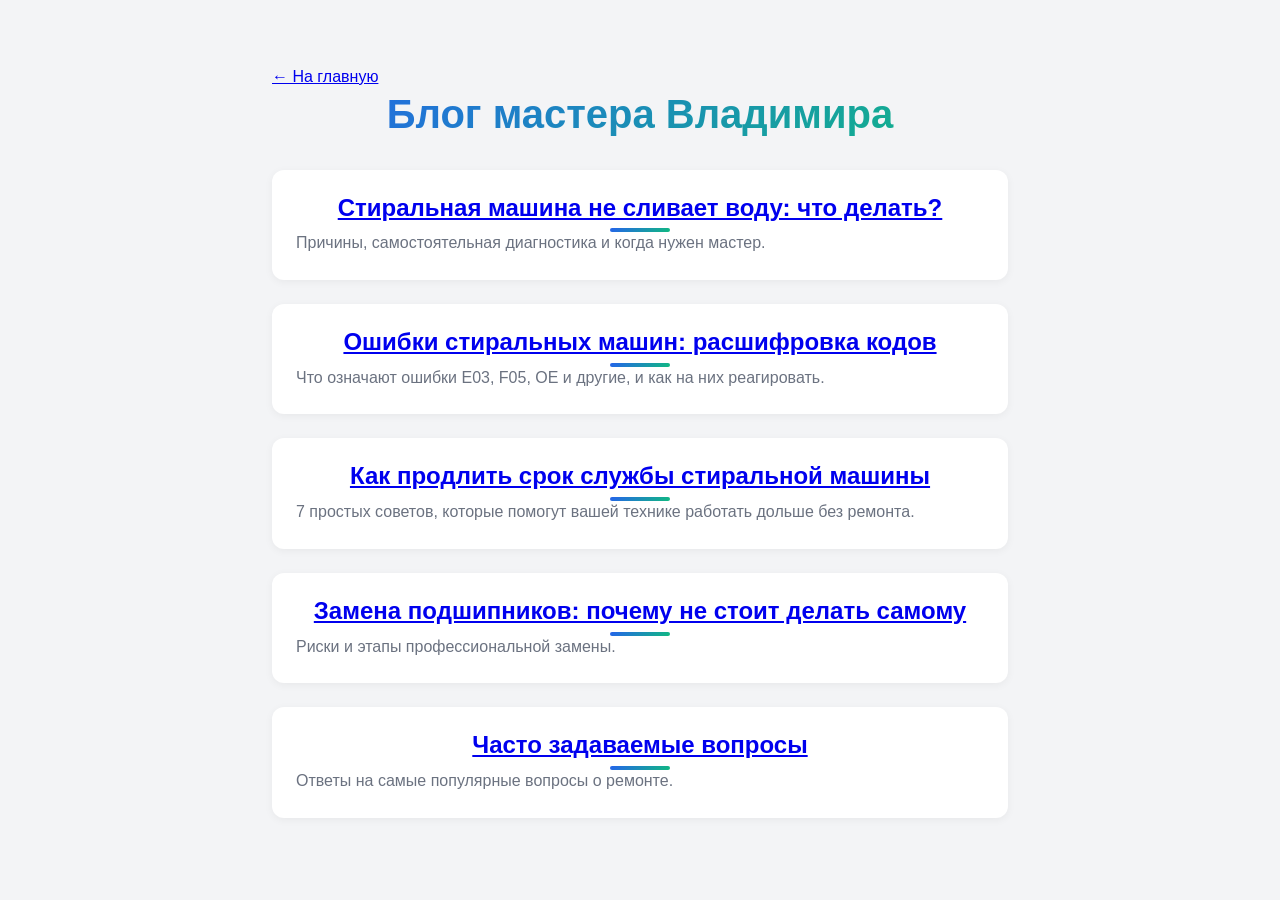
<file: blog.html>
<!DOCTYPE html>
<html lang="ru">
<head>
    <meta charset="UTF-8">
    <meta name="viewport" content="width=device-width, initial-scale=1.0">
    <title>Блог о ремонте стиральных машин | Советы мастера Владимира | Великие Луки</title>
    <meta name="description" content="Полезные статьи и советы по ремонту стиральных машин от мастера Владимира. Узнайте, как избежать поломок, расшифровать ошибки и продлить срок службы техники.">
    <link rel="stylesheet" href="/styles.css">
    <style>
        body { background: #f3f4f6; font-family: 'Inter', sans-serif; }
        .container { max-width: 800px; margin: 0 auto; padding: 2rem; }
        h1 { font-size: 2.5rem; color: #111827; margin-bottom: 2rem; }
        .blog-list { display: grid; gap: 1.5rem; }
        .blog-item { background: white; border-radius: 12px; padding: 1.5rem; box-shadow: 0 2px 8px rgba(0,0,0,0.05); }
        .blog-item h2 { font-size: 1.5rem; margin-bottom: 0.5rem; }
        .blog-item p { color: #6b7280; }
        .btn { display: inline-block; margin-top: 1rem; }
    </style>
</head>
<body>
    <div class="container" style="padding-top: 4rem;">
        <a href="/">← На главную</a>
        <h1>Блог мастера Владимира</h1>
        <div class="blog-list">
            <div class="blog-item">
                <h2><a href="/statya-ne-slivaet.html">Стиральная машина не сливает воду: что делать?</a></h2>
                <p>Причины, самостоятельная диагностика и когда нужен мастер.</p>
            </div>
            <div class="blog-item">
                <h2><a href="/statya-oshibki.html">Ошибки стиральных машин: расшифровка кодов</a></h2>
                <p>Что означают ошибки E03, F05, OE и другие, и как на них реагировать.</p>
            </div>
            <div class="blog-item">
                <h2><a href="/statya-srok-sluzhby.html">Как продлить срок службы стиральной машины</a></h2>
                <p>7 простых советов, которые помогут вашей технике работать дольше без ремонта.</p>
            </div>
            <div class="blog-item">
                <h2><a href="/zamena-podshipnikov.html">Замена подшипников: почему не стоит делать самому</a></h2>
                <p>Риски и этапы профессиональной замены.</p>
            </div>
            <div class="blog-item">
                <h2><a href="/faq.html">Часто задаваемые вопросы</a></h2>
                <p>Ответы на самые популярные вопросы о ремонте.</p>
            </div>
        </div>
    </div>
</body>
</html>
</file>
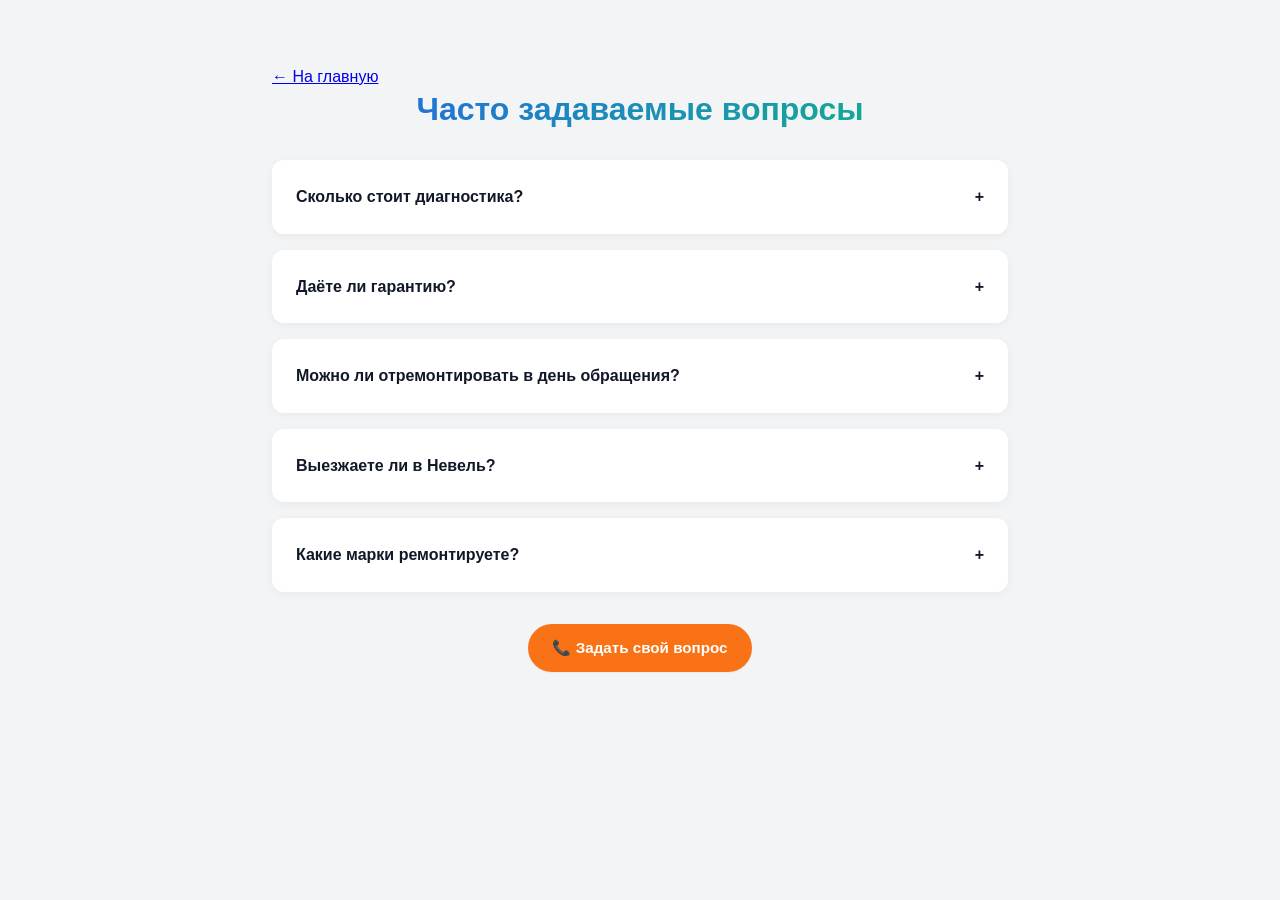
<file: faq.html>
<!DOCTYPE html>
<html lang="ru">
<head>
    <meta charset="UTF-8">
    <meta name="viewport" content="width=device-width, initial-scale=1.0">
    <title>Частые вопросы по ремонту стиральных машин | Мастер Владимир, Великие Луки</title>
    <meta name="description" content="Ответы на популярные вопросы: стоимость, гарантия, срочный ремонт, выезд в Невель. Звоните +7 (951) 757-73-45">
    <link rel="stylesheet" href="/styles.css">
    <style>
        body { background: #f3f4f6; font-family: 'Inter', sans-serif; }
        .container { max-width: 800px; margin: 0 auto; padding: 2rem; }
        h1 { font-size: 2rem; color: #111827; margin-bottom: 2rem; }
        .faq-item { background: white; border-radius: 12px; padding: 1.5rem; margin-bottom: 1rem; box-shadow: 0 2px 8px rgba(0,0,0,0.05); }
        .faq-question { font-weight: 700; cursor: pointer; display: flex; justify-content: space-between; }
        .faq-answer { margin-top: 1rem; color: #4b5563; display: none; }
        .faq-item.active .faq-answer { display: block; }
    </style>
</head>
<body>
    <div class="container" style="padding-top: 4rem;">
        <a href="/">← На главную</a>
        <h1>Часто задаваемые вопросы</h1>
        <div class="faq-item">
            <div class="faq-question">Сколько стоит диагностика? <span>+</span></div>
            <div class="faq-answer">Диагностика бесплатна при условии последующего ремонта у нас.</div>
        </div>
        <div class="faq-item">
            <div class="faq-question">Даёте ли гарантию? <span>+</span></div>
            <div class="faq-answer">Да, мы предоставляем гарантию 12 месяцев на все работы и установленные запчасти.</div>
        </div>
        <div class="faq-item">
            <div class="faq-question">Можно ли отремонтировать в день обращения? <span>+</span></div>
            <div class="faq-answer">В 90% случаев ремонт выполняется за один визит, прямо у вас дома.</div>
        </div>
        <div class="faq-item">
            <div class="faq-question">Выезжаете ли в Невель? <span>+</span></div>
            <div class="faq-answer">Да, выезжаем в Невель и все окрестные населённые пункты. Время в пути — от 30 минут.</div>
        </div>
        <div class="faq-item">
            <div class="faq-question">Какие марки ремонтируете? <span>+</span></div>
            <div class="faq-answer">Работаем со всеми популярными марками: LG, Samsung, Bosch, Indesit, Ariston, Electrolux, Whirlpool и другими.</div>
        </div>
        <p style="margin-top: 2rem; text-align: center;"><a href="tel:+79517577345" class="btn btn-accent">📞 Задать свой вопрос</a></p>
    </div>
    <script>
        document.querySelectorAll('.faq-question').forEach(q => {
            q.addEventListener('click', () => {
                q.parentElement.classList.toggle('active');
                const icon = q.querySelector('span');
                icon.textContent = icon.textContent === '+' ? '−' : '+';
            });
        });
    </script>
</body>
</html>
</file>
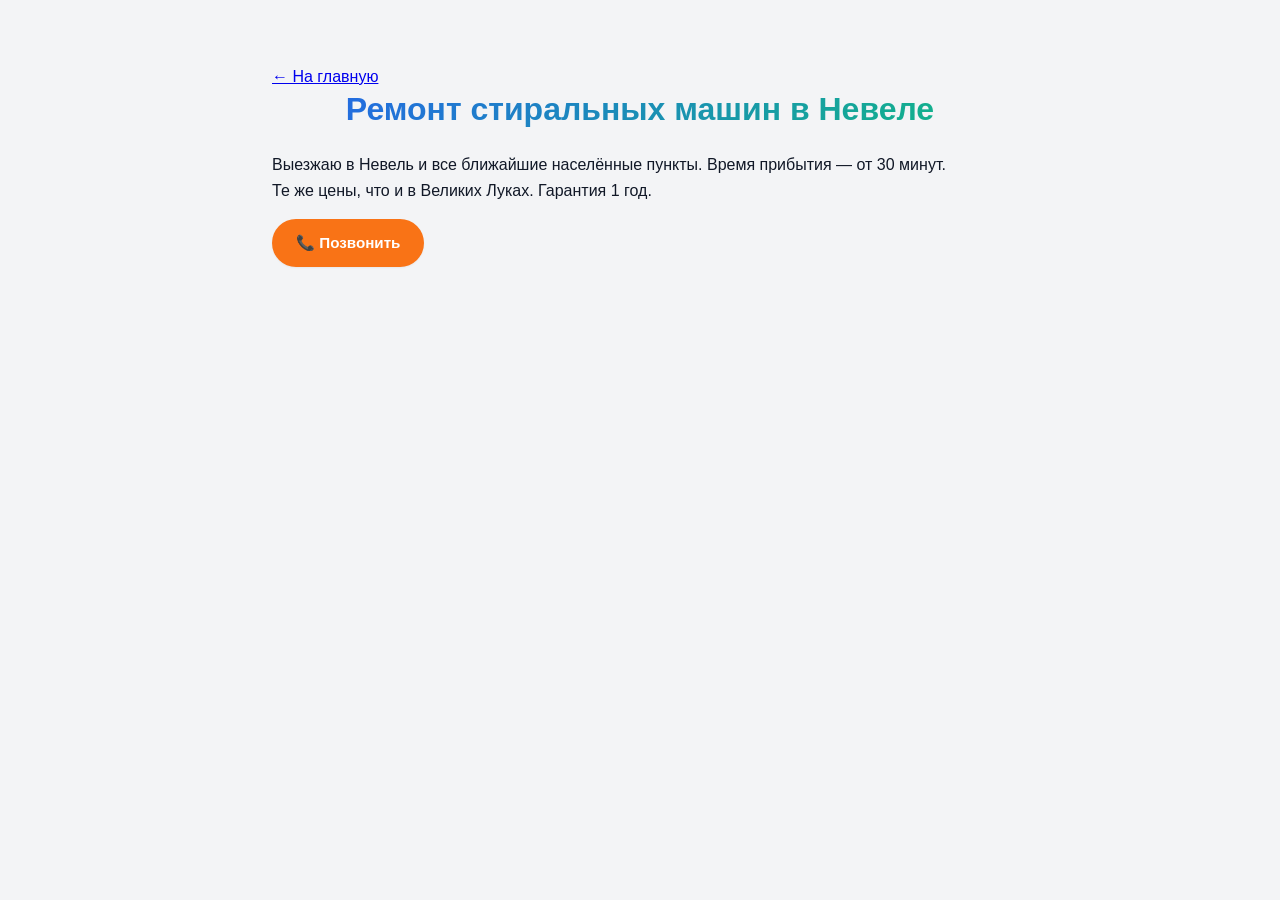
<file: nevel.html>
<!DOCTYPE html>
<html lang="ru">
<head>
    <meta charset="UTF-8">
    <meta name="viewport" content="width=device-width, initial-scale=1.0">
    <title>Ремонт стиральных машин в Невеле 🔧 Мастер Владимир | Выезд от 30 мин</title>
    <meta name="description" content="⚡ Ремонт стиральных машин в Невеле и Невельском районе. Выезд от 30 минут. Гарантия 1 год. Бесплатная диагностика. Звоните!">
    <link rel="stylesheet" href="/styles.css">
    <style>
        body { background: #f3f4f6; font-family: 'Inter', sans-serif; }
        .container { max-width: 800px; margin: 0 auto; padding: 2rem; }
        h1 { font-size: 2rem; color: #111827; }
        .btn { display: inline-block; margin-top: 1rem; }
    </style>
</head>
<body>
    <div class="container" style="padding-top: 4rem;">
        <a href="/">← На главную</a>
        <h1>Ремонт стиральных машин в Невеле</h1>
        <p>Выезжаю в Невель и все ближайшие населённые пункты. Время прибытия — от 30 минут.</p>
        <p>Те же цены, что и в Великих Луках. Гарантия 1 год.</p>
        <a href="tel:+79517577345" class="btn btn-accent">📞 Позвонить</a>
    </div>
</body>
</html>
</file>
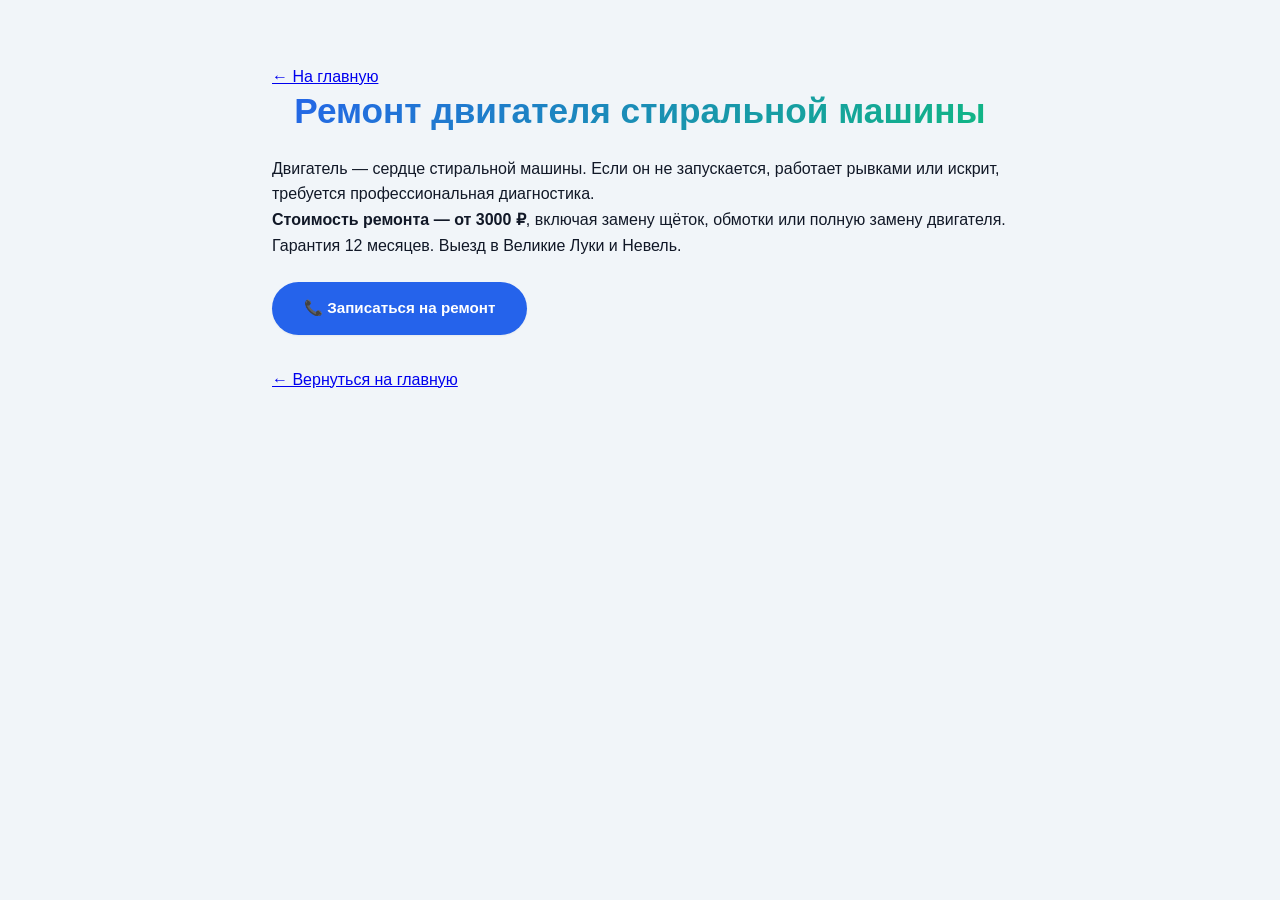
<file: remont-dvigatelya.html>
<!DOCTYPE html>
<html lang="ru">
<head>
    <meta charset="UTF-8">
    <meta name="viewport" content="width=device-width, initial-scale=1.0">
    <title>Ремонт двигателя стиральной машины в Великих Луках и Невеле | от 3000 ₽</title>
    <meta name="description" content="Ремонт и замена двигателя стиральной машины. Выезд мастера. Гарантия 1 год. Звоните: +7 (951) 757-73-45.">
    <link rel="stylesheet" href="/styles.css">
    <style>
        body { background: #F1F5F9; font-family: 'Inter', sans-serif; }
        .container { max-width: 800px; margin: 0 auto; padding: 2rem; }
        h1 { font-size: 2.2rem; color: #0F172A; }
        .btn { display: inline-block; margin-top: 1.5rem; }
    </style>
</head>
<body>
    <div class="container" style="padding-top:4rem;">
        <a href="/">← На главную</a>
        <h1>Ремонт двигателя стиральной машины</h1>
        <p>Двигатель — сердце стиральной машины. Если он не запускается, работает рывками или искрит, требуется профессиональная диагностика.</p>
        <p><strong>Стоимость ремонта — от 3000 ₽</strong>, включая замену щёток, обмотки или полную замену двигателя.</p>
        <p>Гарантия 12 месяцев. Выезд в Великие Луки и Невель.</p>
        <a href="tel:+79517577345" class="btn btn-primary" style="background:#2563EB; color:white; padding:0.875rem 2rem; border-radius:3rem; text-decoration:none; font-weight:600;">📞 Записаться на ремонт</a>
        <p style="margin-top:2rem;"><a href="/">← Вернуться на главную</a></p>
    </div>
</body>
</html>
</file>
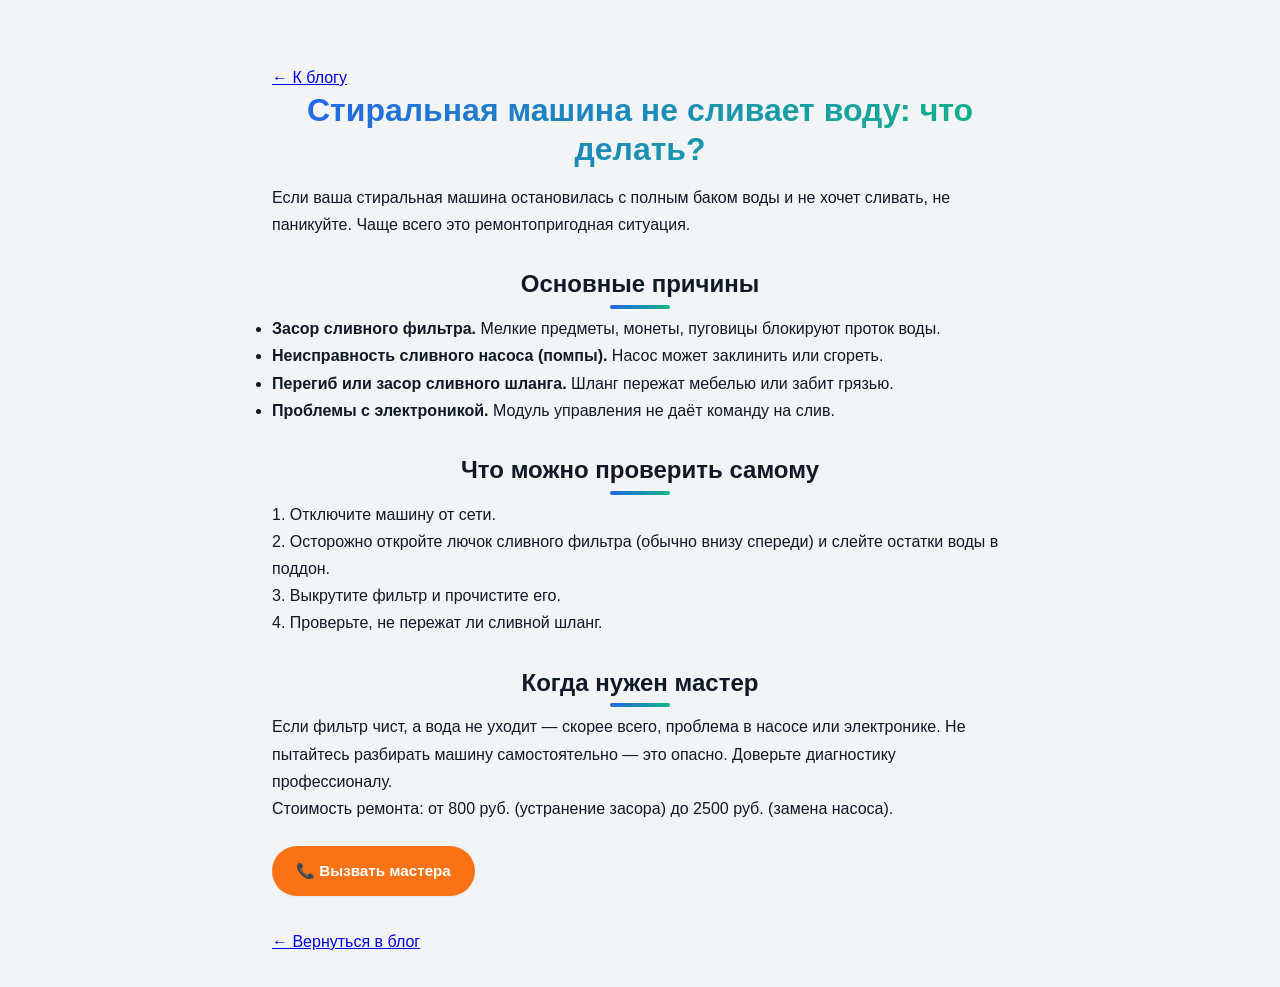
<file: statya-ne-slivaet.html>
<!DOCTYPE html>
<html lang="ru">
<head>
    <meta charset="UTF-8">
    <meta name="viewport" content="width=device-width, initial-scale=1.0">
    <title>Стиральная машина не сливает воду: причины и ремонт | Мастер Владимир, Великие Луки</title>
    <meta name="description" content="Почему стиральная машина не сливает воду? Частые причины, способы устранения и цены на ремонт. Звоните +7 (951) 757-73-45">
    <link rel="stylesheet" href="/styles.css">
    <style>
        body { background: #f3f4f6; font-family: 'Inter', sans-serif; line-height: 1.7; }
        .container { max-width: 800px; margin: 0 auto; padding: 2rem; }
        h1 { font-size: 2rem; margin-bottom: 1rem; }
        h2 { font-size: 1.5rem; margin: 2rem 0 1rem; }
        .btn { display: inline-block; margin-top: 1.5rem; }
    </style>
</head>
<body>
    <div class="container" style="padding-top: 4rem;">
        <a href="/blog.html">← К блогу</a>
        <h1>Стиральная машина не сливает воду: что делать?</h1>
        <p>Если ваша стиральная машина остановилась с полным баком воды и не хочет сливать, не паникуйте. Чаще всего это ремонтопригодная ситуация.</p>
        <h2>Основные причины</h2>
        <ul>
            <li><strong>Засор сливного фильтра.</strong> Мелкие предметы, монеты, пуговицы блокируют проток воды.</li>
            <li><strong>Неисправность сливного насоса (помпы).</strong> Насос может заклинить или сгореть.</li>
            <li><strong>Перегиб или засор сливного шланга.</strong> Шланг пережат мебелью или забит грязью.</li>
            <li><strong>Проблемы с электроникой.</strong> Модуль управления не даёт команду на слив.</li>
        </ul>
        <h2>Что можно проверить самому</h2>
        <p>1. Отключите машину от сети.<br>2. Осторожно откройте лючок сливного фильтра (обычно внизу спереди) и слейте остатки воды в поддон.<br>3. Выкрутите фильтр и прочистите его.<br>4. Проверьте, не пережат ли сливной шланг.</p>
        <h2>Когда нужен мастер</h2>
        <p>Если фильтр чист, а вода не уходит — скорее всего, проблема в насосе или электронике. Не пытайтесь разбирать машину самостоятельно — это опасно. Доверьте диагностику профессионалу.</p>
        <p>Стоимость ремонта: от 800 руб. (устранение засора) до 2500 руб. (замена насоса).</p>
        <p><a href="tel:+79517577345" class="btn btn-accent">📞 Вызвать мастера</a></p>
        <p style="margin-top: 2rem;"><a href="/blog.html">← Вернуться в блог</a></p>
    </div>
</body>
</html>
</file>
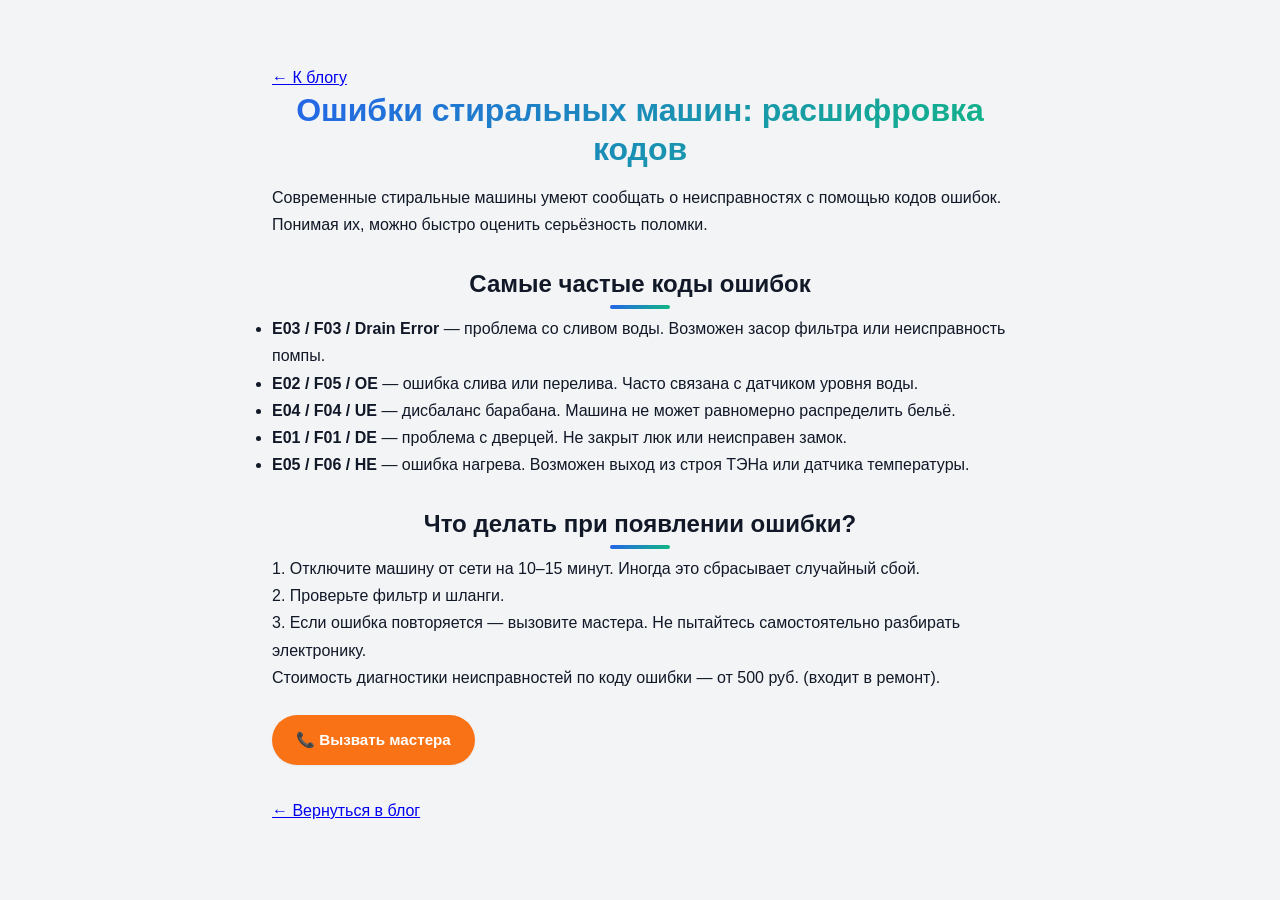
<file: statya-oshibki.html>
<!DOCTYPE html>
<html lang="ru">
<head>
    <meta charset="UTF-8">
    <meta name="viewport" content="width=device-width, initial-scale=1.0">
    <title>Ошибки стиральных машин: расшифровка кодов | Мастер Владимир, Великие Луки</title>
    <meta name="description" content="Что означают ошибки E03, F05, OE и другие в стиральных машинах? Расшифровка кодов, возможные причины и рекомендации по ремонту от мастера Владимира.">
    <link rel="stylesheet" href="/styles.css">
    <style>
        body { background: #f3f4f6; font-family: 'Inter', sans-serif; line-height: 1.7; }
        .container { max-width: 800px; margin: 0 auto; padding: 2rem; }
        h1 { font-size: 2rem; margin-bottom: 1rem; }
        h2 { font-size: 1.5rem; margin: 2rem 0 1rem; }
        .btn { display: inline-block; margin-top: 1.5rem; }
    </style>
</head>
<body>
    <div class="container" style="padding-top: 4rem;">
        <a href="/blog.html">← К блогу</a>
        <h1>Ошибки стиральных машин: расшифровка кодов</h1>
        <p>Современные стиральные машины умеют сообщать о неисправностях с помощью кодов ошибок. Понимая их, можно быстро оценить серьёзность поломки.</p>
        <h2>Самые частые коды ошибок</h2>
        <ul>
            <li><strong>E03 / F03 / Drain Error</strong> — проблема со сливом воды. Возможен засор фильтра или неисправность помпы.</li>
            <li><strong>E02 / F05 / OE</strong> — ошибка слива или перелива. Часто связана с датчиком уровня воды.</li>
            <li><strong>E04 / F04 / UE</strong> — дисбаланс барабана. Машина не может равномерно распределить бельё.</li>
            <li><strong>E01 / F01 / DE</strong> — проблема с дверцей. Не закрыт люк или неисправен замок.</li>
            <li><strong>E05 / F06 / HE</strong> — ошибка нагрева. Возможен выход из строя ТЭНа или датчика температуры.</li>
        </ul>
        <h2>Что делать при появлении ошибки?</h2>
        <p>1. Отключите машину от сети на 10–15 минут. Иногда это сбрасывает случайный сбой.<br>2. Проверьте фильтр и шланги.<br>3. Если ошибка повторяется — вызовите мастера. Не пытайтесь самостоятельно разбирать электронику.</p>
        <p>Стоимость диагностики неисправностей по коду ошибки — от 500 руб. (входит в ремонт).</p>
        <p><a href="tel:+79517577345" class="btn btn-accent">📞 Вызвать мастера</a></p>
        <p style="margin-top: 2rem;"><a href="/blog.html">← Вернуться в блог</a></p>
    </div>
</body>
</html>
</file>
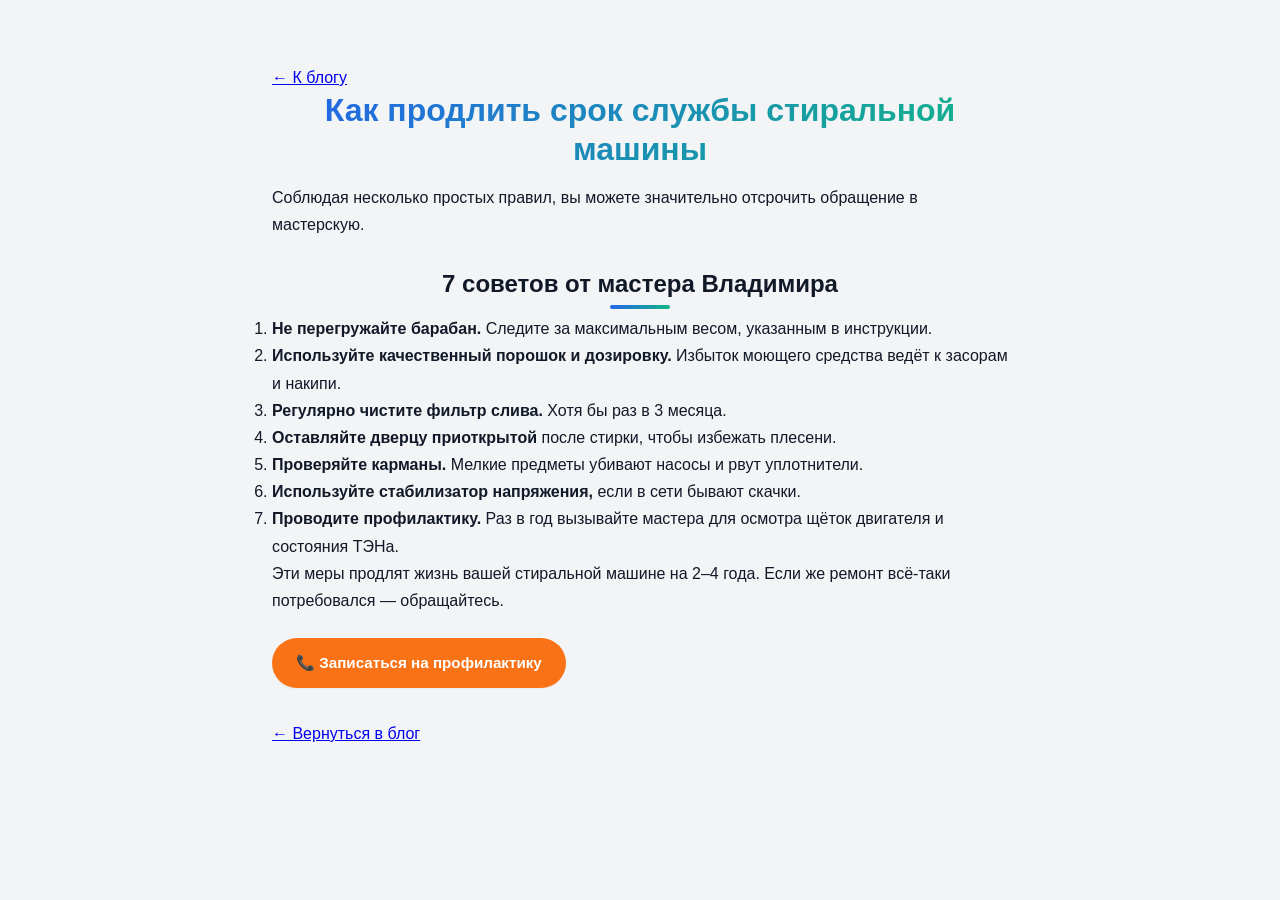
<file: statya-srok-sluzhby.html>
<!DOCTYPE html>
<html lang="ru">
<head>
    <meta charset="UTF-8">
    <meta name="viewport" content="width=device-width, initial-scale=1.0">
    <title>Как продлить срок службы стиральной машины: 7 советов | Мастер Владимир</title>
    <meta name="description" content="Простые советы от мастера Владимира, которые помогут вашей стиральной машине работать дольше без поломок. Узнайте, как правильно ухаживать за техникой.">
    <link rel="stylesheet" href="/styles.css">
    <style>
        body { background: #f3f4f6; font-family: 'Inter', sans-serif; line-height: 1.7; }
        .container { max-width: 800px; margin: 0 auto; padding: 2rem; }
        h1 { font-size: 2rem; margin-bottom: 1rem; }
        h2 { font-size: 1.5rem; margin: 2rem 0 1rem; }
        .btn { display: inline-block; margin-top: 1.5rem; }
    </style>
</head>
<body>
    <div class="container" style="padding-top: 4rem;">
        <a href="/blog.html">← К блогу</a>
        <h1>Как продлить срок службы стиральной машины</h1>
        <p>Соблюдая несколько простых правил, вы можете значительно отсрочить обращение в мастерскую.</p>
        <h2>7 советов от мастера Владимира</h2>
        <ol>
            <li><strong>Не перегружайте барабан.</strong> Следите за максимальным весом, указанным в инструкции.</li>
            <li><strong>Используйте качественный порошок и дозировку.</strong> Избыток моющего средства ведёт к засорам и накипи.</li>
            <li><strong>Регулярно чистите фильтр слива.</strong> Хотя бы раз в 3 месяца.</li>
            <li><strong>Оставляйте дверцу приоткрытой</strong> после стирки, чтобы избежать плесени.</li>
            <li><strong>Проверяйте карманы.</strong> Мелкие предметы убивают насосы и рвут уплотнители.</li>
            <li><strong>Используйте стабилизатор напряжения,</strong> если в сети бывают скачки.</li>
            <li><strong>Проводите профилактику.</strong> Раз в год вызывайте мастера для осмотра щёток двигателя и состояния ТЭНа.</li>
        </ol>
        <p>Эти меры продлят жизнь вашей стиральной машине на 2–4 года. Если же ремонт всё-таки потребовался — обращайтесь.</p>
        <p><a href="tel:+79517577345" class="btn btn-accent">📞 Записаться на профилактику</a></p>
        <p style="margin-top: 2rem;"><a href="/blog.html">← Вернуться в блог</a></p>
    </div>
</body>
</html>
</file>
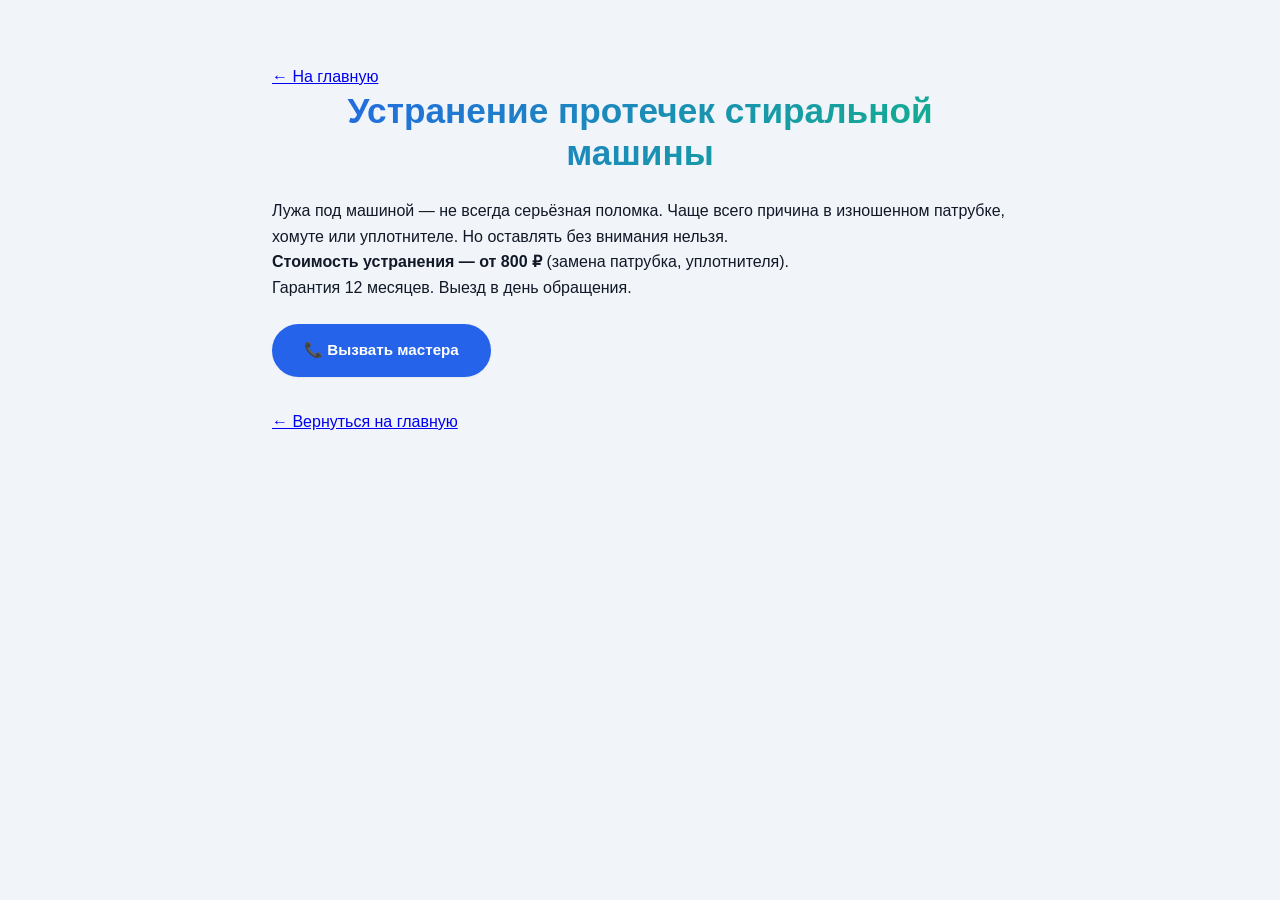
<file: ustranenie-protechek.html>
<!DOCTYPE html>
<html lang="ru">
<head>
    <meta charset="UTF-8">
    <meta name="viewport" content="width=device-width, initial-scale=1.0">
    <title>Устранение протечек стиральной машины в Великих Луках и Невеле | от 800 ₽</title>
    <meta name="description" content="Ремонт протечек стиральных машин. Замена патрубков, уплотнителей, насоса. Выезд мастера. Гарантия. Звоните: +7 (951) 757-73-45.">
    <link rel="stylesheet" href="/styles.css">
    <style>
        body { background: #F1F5F9; font-family: 'Inter', sans-serif; }
        .container { max-width: 800px; margin: 0 auto; padding: 2rem; }
        h1 { font-size: 2.2rem; color: #0F172A; }
        .btn { display: inline-block; margin-top: 1.5rem; }
    </style>
</head>
<body>
    <div class="container" style="padding-top:4rem;">
        <a href="/">← На главную</a>
        <h1>Устранение протечек стиральной машины</h1>
        <p>Лужа под машиной — не всегда серьёзная поломка. Чаще всего причина в изношенном патрубке, хомуте или уплотнителе. Но оставлять без внимания нельзя.</p>
        <p><strong>Стоимость устранения — от 800 ₽</strong> (замена патрубка, уплотнителя).</p>
        <p>Гарантия 12 месяцев. Выезд в день обращения.</p>
        <a href="tel:+79517577345" class="btn btn-primary" style="background:#2563EB; color:white; padding:0.875rem 2rem; border-radius:3rem; text-decoration:none; font-weight:600;">📞 Вызвать мастера</a>
        <p style="margin-top:2rem;"><a href="/">← Вернуться на главную</a></p>
    </div>
</body>
</html>
</file>
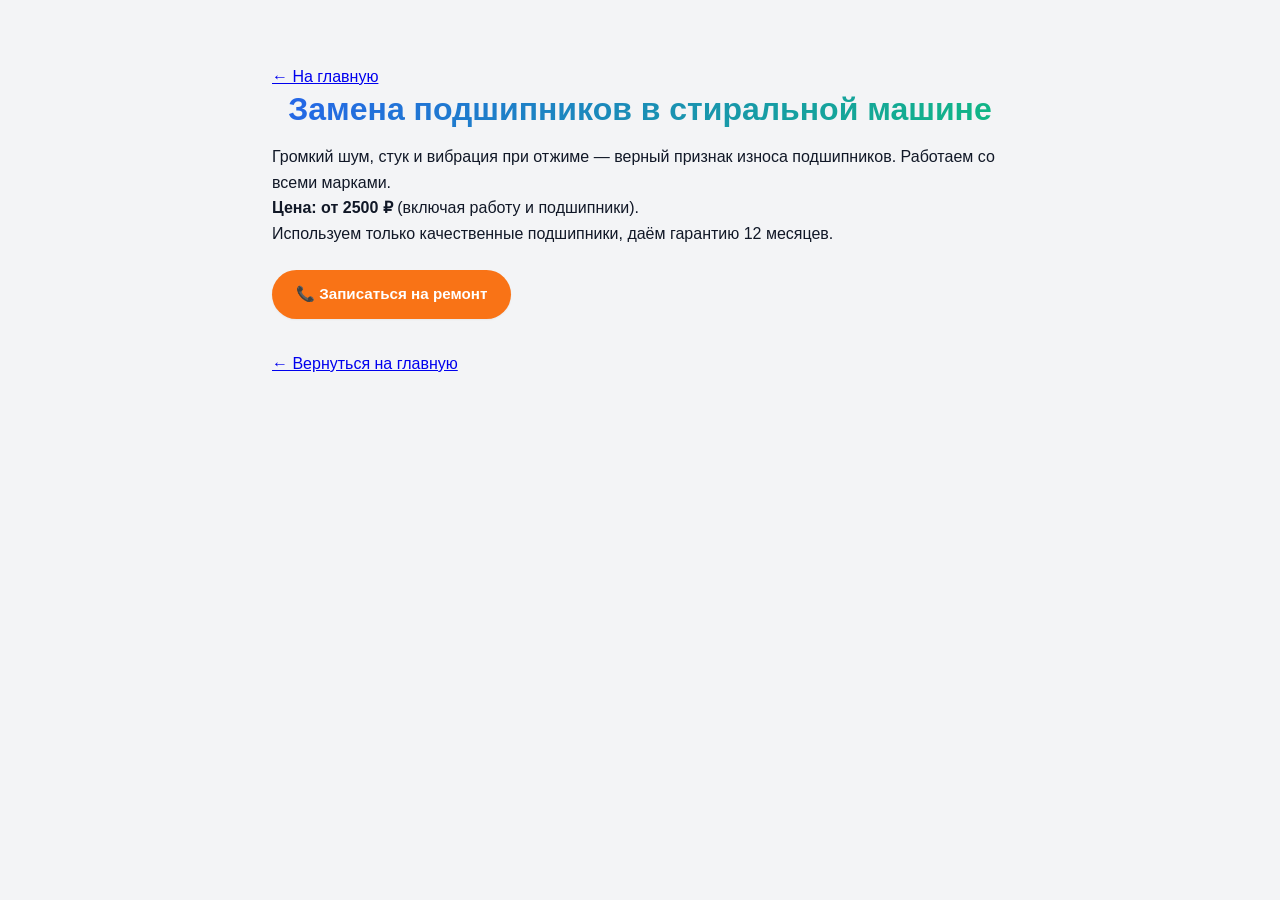
<file: zamena-podshipnikov.html>
<!DOCTYPE html>
<html lang="ru">
<head>
    <meta charset="UTF-8">
    <meta name="viewport" content="width=device-width, initial-scale=1.0">
    <title>Замена подшипников в стиральной машине | Цена от 2500 ₽ | Великие Луки, Невель</title>
    <meta name="description" content="Профессиональная замена подшипников в стиральной машине со снятием бака. Гарантия 1 год. Звоните +7 (951) 757-73-45">
    <link rel="stylesheet" href="/styles.css">
    <style>
        body { background: #f3f4f6; font-family: 'Inter', sans-serif; }
        .container { max-width: 800px; margin: 0 auto; padding: 2rem; }
        h1 { font-size: 2rem; margin-bottom: 1rem; }
        .btn { display: inline-block; margin-top: 1.5rem; }
    </style>
</head>
<body>
    <div class="container" style="padding-top: 4rem;">
        <a href="/">← На главную</a>
        <h1>Замена подшипников в стиральной машине</h1>
        <p>Громкий шум, стук и вибрация при отжиме — верный признак износа подшипников. Работаем со всеми марками.</p>
        <p><strong>Цена: от 2500 ₽</strong> (включая работу и подшипники).</p>
        <p>Используем только качественные подшипники, даём гарантию 12 месяцев.</p>
        <a href="tel:+79517577345" class="btn btn-accent">📞 Записаться на ремонт</a>
        <p style="margin-top: 2rem;"><a href="/">← Вернуться на главную</a></p>
    </div>
</body>
</html>
</file>
<file: styles.css>
/* Базовые стили и улучшения */
:root {
    --primary: #2563eb;
    --primary-dark: #1d4ed8;
    --secondary: #10b981;
    --accent: #f97316;
    --dark: #111827;
    --gray: #6b7280;
    --light: #f9fafb;
    --card-bg: #ffffff;
    --gradient: linear-gradient(135deg, #2563eb 0%, #10b981 100%);
    --shadow-sm: 0 1px 2px rgba(0,0,0,0.05);
    --shadow-md: 0 4px 6px -1px rgba(0,0,0,0.1), 0 2px 4px -2px rgba(0,0,0,0.1);
    --shadow-lg: 0 10px 15px -3px rgba(0,0,0,0.1), 0 4px 6px -4px rgba(0,0,0,0.1);
    --radius-sm: 8px;
    --radius-md: 16px;
    --radius-lg: 24px;
    --transition: 0.2s ease-in-out;
}

* { margin: 0; padding: 0; box-sizing: border-box; }
body {
    font-family: 'Inter', system-ui, -apple-system, sans-serif;
    line-height: 1.6; color: var(--dark);
    background: #f1f5f9;
    overflow-x: hidden;
    -webkit-font-smoothing: antialiased;
}
.container { width: 92%; max-width: 1200px; margin: 0 auto; padding: 0 1rem; }
h1, h2, h3 { font-weight: 700; line-height: 1.2; }
h1 {
    font-size: clamp(2rem, 5vw, 3.2rem);
    background: var(--gradient);
    -webkit-background-clip: text;
    -webkit-text-fill-color: transparent;
    text-align: center;
    margin-bottom: 1.5rem;
}
h2 {
    font-size: clamp(1.6rem, 4vw, 2.2rem);
    text-align: center;
    margin-bottom: 2.5rem;
    position: relative;
}
h2:after {
    content: '';
    position: absolute;
    bottom: -10px;
    left: 50%;
    transform: translateX(-50%);
    width: 60px;
    height: 4px;
    background: var(--gradient);
    border-radius: 4px;
}
.btn {
    display: inline-flex;
    align-items: center;
    justify-content: center;
    gap: 8px;
    padding: 12px 24px;
    border: none;
    border-radius: 50px;
    font-weight: 600;
    font-size: 0.95rem;
    text-decoration: none;
    cursor: pointer;
    transition: var(--transition);
    white-space: nowrap;
    box-shadow: var(--shadow-sm);
}
.btn-primary { background: var(--gradient); color: white; }
.btn-accent { background: var(--accent); color: white; }
.btn-outline { background: transparent; border: 2px solid var(--primary); color: var(--primary); }
.btn:hover { transform: translateY(-2px); box-shadow: var(--shadow-md); }
.btn-large { padding: 16px 32px; font-size: 1.1rem; }
.btn-whatsapp { background: #25D366; color: white; }
.btn-whatsapp:hover { background: #128C7E; }

/* Шапка */
header {
    background: rgba(255,255,255,0.95);
    backdrop-filter: blur(8px);
    padding: 0.75rem 0;
    position: fixed;
    width: 100%;
    top: 0;
    z-index: 1000;
    box-shadow: var(--shadow-sm);
}
.header-container { display: flex; justify-content: space-between; align-items: center; }
.logo {
    font-size: 1.25rem; font-weight: 800;
    display: flex; align-items: center; gap: 6px;
    color: var(--dark); text-decoration: none;
}
.logo-icon { display: flex; align-items: center; color: var(--primary); }
.logo span { background: var(--gradient); -webkit-background-clip: text; -webkit-text-fill-color: transparent; }
.mobile-menu-btn { background: none; border: none; cursor: pointer; color: var(--primary); display: flex; }
nav ul {
    position: fixed; top: 60px; left: 0; width: 100%; background: white;
    flex-direction: column; align-items: center; padding: 1.5rem 0;
    box-shadow: var(--shadow-lg); transform: translateY(-150%);
    transition: transform 0.3s ease; z-index: 999; list-style: none;
}
nav ul.active { transform: translateY(0); }
nav ul li { margin: 0.5rem 0; }
nav ul li a { color: var(--dark); text-decoration: none; font-weight: 600; font-size: 1.1rem; padding: 0.5rem 1rem; }
nav ul li a:hover { color: var(--primary); }

/* Главный экран */
.hero {
    background: linear-gradient(135deg, #1e3a8a 0%, #065f46 100%);
    color: white; text-align: center; padding: 7rem 0 4rem; margin-top: 60px;
    position: relative; overflow: hidden;
}
.hero::before {
    content: ''; position: absolute; top: 0; left: 0; right: 0; bottom: 0;
    background: radial-gradient(circle at 30% 40%, rgba(255,255,255,0.08) 0%, transparent 60%);
}
.hero h1 { color: white; -webkit-text-fill-color: white; text-shadow: 0 2px 10px rgba(0,0,0,0.2); }
.hero p { font-size: 1.2rem; margin-bottom: 2rem; color: rgba(255,255,255,0.9); position: relative; }
.phone-large {
    font-size: 1.8rem; font-weight: 700; margin: 2rem 0; display: inline-block;
    background: rgba(255,255,255,0.15); padding: 0.6rem 2rem; border-radius: 50px;
    backdrop-filter: blur(8px); position: relative;
}
.phone-large a { color: white; text-decoration: none; }
.hero-actions { display: flex; flex-wrap: wrap; gap: 1rem; justify-content: center; margin-top: 2rem; }

/* Карточки */
.services-grid, .blog-grid, .proof-grid, .price-table {
    display: grid; grid-template-columns: repeat(auto-fit, minmax(250px, 1fr)); gap: 1.5rem; margin-top: 2rem;
}
.service-card, .blog-card, .proof-item, .price-item {
    background: var(--card-bg); border-radius: var(--radius-md); padding: 2rem 1.5rem;
    box-shadow: var(--shadow-sm); text-align: center; transition: var(--transition);
    border: 1px solid rgba(0,0,0,0.02);
}
.service-card:hover, .blog-card:hover, .price-item:hover { transform: translateY(-4px); box-shadow: var(--shadow-md); }
.service-icon, .proof-icon { font-size: 2.5rem; margin-bottom: 1rem; color: var(--primary); display: inline-flex; }
.price-value { font-size: 2rem; font-weight: 700; color: var(--primary); }

/* О мастере */
.about-content { display: flex; flex-direction: column; gap: 2rem; align-items: center; margin-top: 2rem; }
@media (min-width: 768px) { .about-content { flex-direction: row; } }
.about-text { flex: 1; }
.about-image { flex: 1; border-radius: var(--radius-lg); overflow: hidden; box-shadow: var(--shadow-lg); max-height: 400px; }
.about-image img { width: 100%; height: 100%; object-fit: cover; }

/* Контакты и соцсети */
.contact-container { display: grid; grid-template-columns: repeat(auto-fit, minmax(250px, 1fr)); gap: 1.5rem; margin-top: 2rem; }
.contact-item { display: flex; align-items: center; gap: 1rem; background: white; padding: 1.2rem 1.5rem; border-radius: var(--radius-sm); box-shadow: var(--shadow-sm); }
.contact-icon { font-size: 1.8rem; color: var(--primary); }
.social-links { display: flex; gap: 1rem; margin-top: 2rem; flex-wrap: wrap; justify-content: center; }
.social-btn {
    color: white; padding: 0.5rem 1.2rem; border-radius: 30px;
    text-decoration: none; font-weight: 600; display: inline-flex; align-items: center; gap: 6px;
    transition: var(--transition);
}
.social-btn:hover { transform: translateY(-2px); opacity: 0.9; }
.social-whatsapp { background: #25D366; }
.social-telegram { background: #0088cc; }
.social-vk { background: #0077FF; }

footer {
    background: var(--dark); color: #d1d5db; padding: 3rem 0 2rem; margin-top: 4rem;
}
.footer-content { display: grid; grid-template-columns: repeat(auto-fit, minmax(200px, 1fr)); gap: 2rem; margin-bottom: 2rem; }
.footer-section h3 { color: white; margin-bottom: 1rem; font-size: 1.2rem; }
.footer-section ul { list-style: none; }
.footer-section ul li { margin-bottom: 0.5rem; }
.footer-section a { color: #9ca3af; text-decoration: none; }
.footer-section a:hover { color: white; }
.copyright { border-top: 1px solid #374151; padding-top: 1.5rem; text-align: center; font-size: 0.9rem; }

/* Плавающие кнопки */
.floating-call {
    position: fixed; bottom: 20px; left: 20px; width: 56px; height: 56px;
    background: var(--gradient); border-radius: 50%; display: flex;
    align-items: center; justify-content: center; color: white;
    box-shadow: var(--shadow-md); z-index: 999; animation: pulse 2s infinite;
}
@keyframes pulse {
    0%, 100% { transform: scale(1); }
    50% { transform: scale(1.08); }
}
.back-to-top {
    position: fixed; bottom: 20px; right: 20px; width: 56px; height: 56px;
    background: var(--primary); color: white; border-radius: 50%;
    display: flex; align-items: center; justify-content: center;
    opacity: 0; visibility: hidden; transition: var(--transition); z-index: 999;
}
.back-to-top.visible { opacity: 1; visibility: visible; }

@media (max-width: 480px) {
    .hero { padding: 5rem 0 3rem; }
    .phone-large { font-size: 1.3rem; padding: 0.4rem 1.5rem; }
}
</file>
